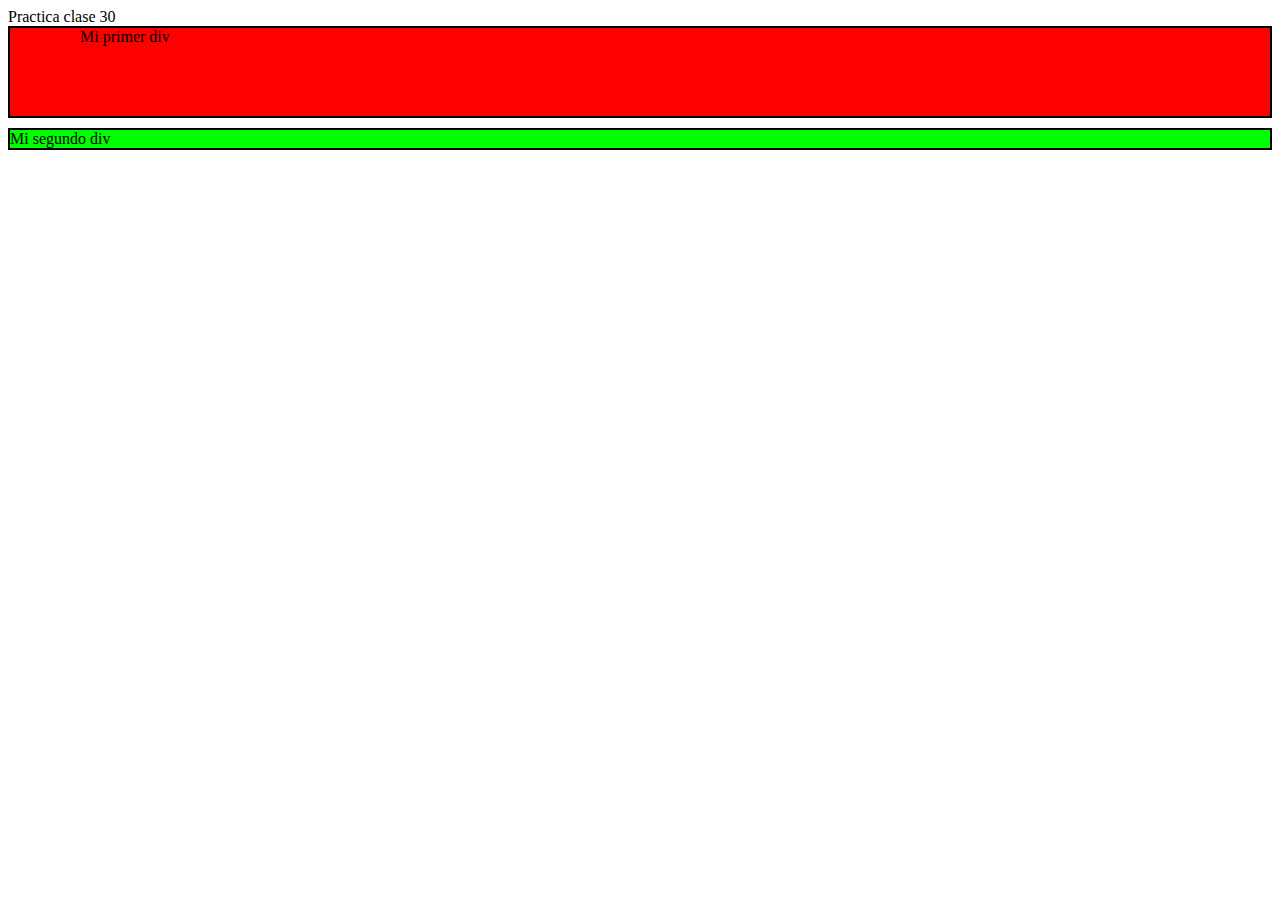
<file: Proyecto bonus/Images/Clase 30 CSS/index.html>
<!DOCTYPE html>

<html>
<!--Parte de metadatos-->
    <head>
    <!--conecion con el style.css-->
        <meta charset="utf-8"
        <meta name="viewport" content="width=device-width, initial-scal"
        <title>Practica clase 30</title>
        <link rel="stylesheet" href="style.css">

    </head>

<!--Parte de contenido-->
    <body>

        <div class="primerdiv">Mi primer div</div>
        
        <div class="segundodiv">Mi segundo div</div>

    </body>

</html>
</file>
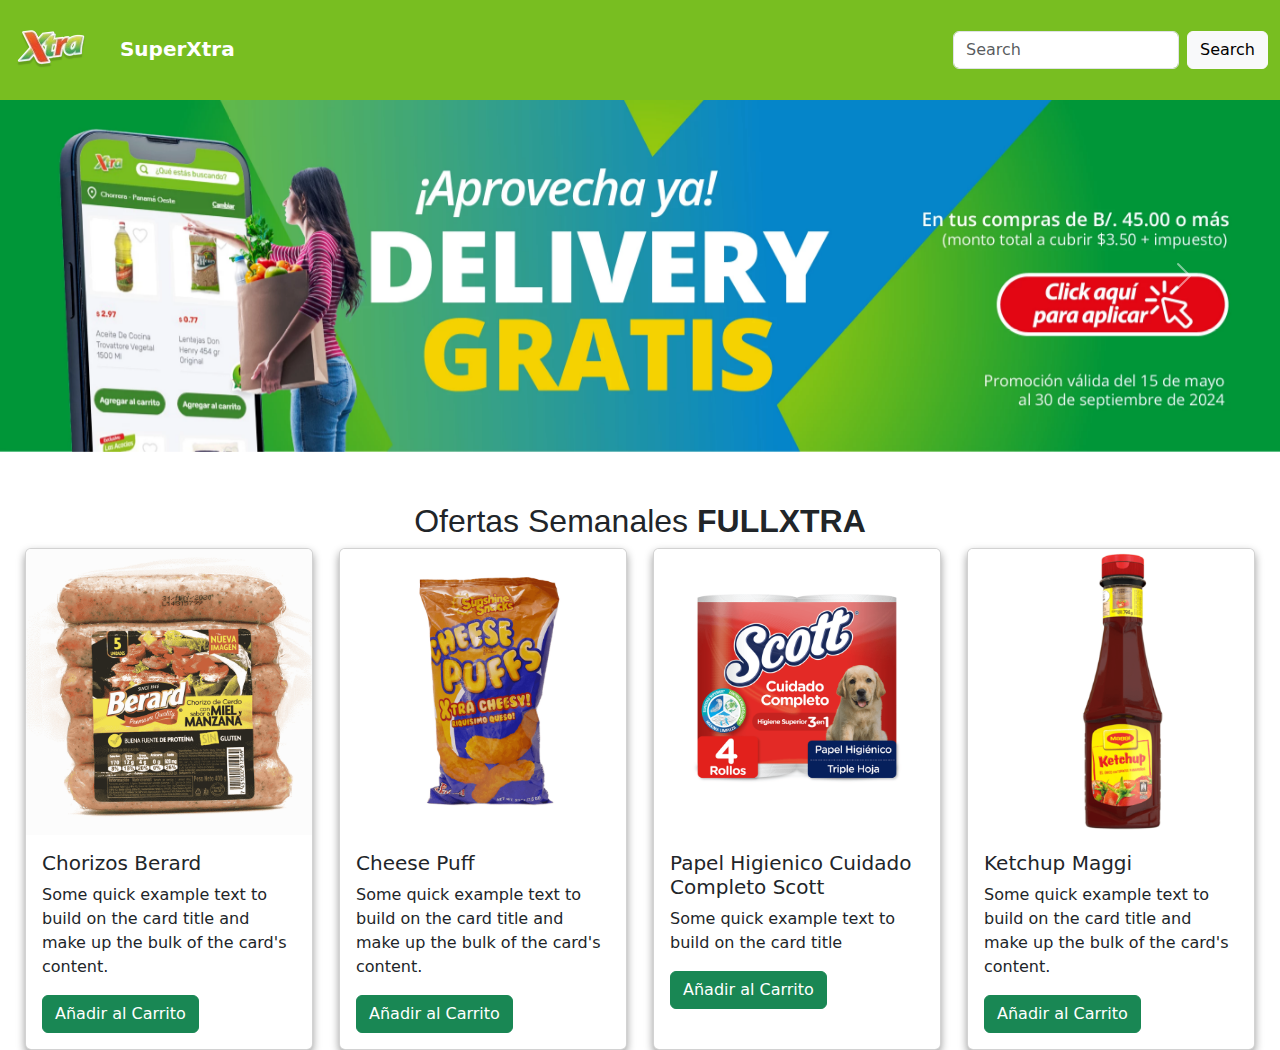
<file: Proyecto bonus/Images/Clase 33 Xtra Proyecto/Index.html>
<!DOCTYPE html>
<html lang="en">
    <head>

    <meta charset="UTF-8">
    <meta name="viewport" content="width=device-width, initial-scale=1.0">
    <title>SuperXtra</title>
    <link rel="shortcut icon"  href="assets/Favicon.ico" type="image/x-icon">
    <link rel="stylesheet" href="style.css">

    <!--css boot-->
    <link href="https://cdn.jsdelivr.net/npm/bootstrap@5.3.3/dist/css/bootstrap.min.css" rel="stylesheet" integrity="sha384-QWTKZyjpPEjISv5WaRU9OFeRpok6YctnYmDr5pNlyT2bRjXh0JMhjY6hW+ALEwIH" crossorigin="anonymous">
</head>
<body>
<!--Aqui va el contenido de mi pagina-->
    <script src="https://cdn.jsdelivr.net/npm/bootstrap@5.3.3/dist/js/bootstrap.bundle.min.js" integrity="sha384-YvpcrYf0tY3lHB60NNkmXc5s9fDVZLESaAA55NDzOxhy9GkcIdslK1eN7N6jIeHz" crossorigin="anonymous"></script>

    <nav class="navbar">
        <div class="container-fluid">
            <a class="navbar-brand">
                <img class="logonavbar" src="assets/assets/logoXtra.webp" alt="logoxtra"> 
                SuperXtra
            </a>
            <form class="d-flex" role="search">
            <input class="form-control me-2" type="search" placeholder="Search" aria-label="Search">
            <button class="btn btn-light" type="submit">Search</button>
            </form>
        </div>
        </nav>

<!-- Carusel de imagenes -->
    <div id="carouselExampleAutoplaying" class="carousel slide" data-bs-ride="carousel" style="margin-bottom: 50px;">
    <div class="carousel-inner" >

<!-- Imagen 1 -->
    <div class="carousel-item active">
        <img src="assets/assets/carusel1.webp" class="d-block w-100" alt="esta es la primera imagen de el carrusel">
    </div>

<!-- Imagen 2 -->
    <div class="carousel-item">
        <img src="assets/assets/carusel2.png" class="d-block w-100" alt="esta es la segunda imagen de el carrusel">
    </div>

<!-- Imagen 3 -->
    <div class="carousel-item">
        <img src="assets/assets/carusel3.webp" class="d-block w-100" alt="esta es la tercera imagen de el carrusel">
    </div>
    </div>

<!-- Botones de control del carrusel-->
    <button class="carousel-control-prev" type="button" data-bs-target="#carouselExampleAutoplaying" data-bs-slide="prev">
    <span class="carousel-control-prev-icon" aria-hidden="true"></span>
    <span class="visually-hidden">Previous</span>
    </button>
    <button class="carousel-control-next" type="button" data-bs-target="#carouselExampleAutoplaying" data-bs-slide="next">
    <span class="carousel-control-next-icon" aria-hidden="true"></span>
    <span class="visually-hidden">Next</span>
    </button>
    </div>

<!--ofertas -->
    <h2>
        Ofertas Semanales <span>FULLXTRA</span>
    </h2>

<!-- div para alinear mis cartas -->
<div class="container-fluid d-flex">
<!-- Card 1 -->
    <div class="card" style="width: 18rem;">
        <img src="assets/assets/Producto1.png" class="card-img-top" alt="...">
        <div class="card-body">
        <h5 class="card-title">Chorizos Berard</h5>
        <p class="card-text">Some quick example text to build on the card title and make up the bulk of the card's content.</p>
        <a href="#" class="btn btn-success">Añadir al Carrito</a>
    </div>
    </div>
<!-- Card 2 -->
    <div class="card" style="width: 18rem;">
        <img src="assets/assets/Producto2.png" class="card-img-top" alt="...">
        <div class="card-body">
        <h5 class="card-title">Cheese Puff</h5>
        <p class="card-text">Some quick example text to build on the card title and make up the bulk of the card's content.</p>
        <a href="#" class="btn btn-success">Añadir al Carrito</a>
    </div>
    </div>

    <!--Card 3-->
    <div class="card" style="width: 18rem;">
        <img src="assets/assets/Producto3.png" class="card-img-top" alt="...">
        <div class="card-body">
        <h5 class="card-title">Papel Higienico Cuidado Completo Scott</h5>
        <p class="card-text">Some quick example text to build on the card title</p>
        <a href="#" class="btn btn-success">Añadir al Carrito</a>
    </div>
    </div>
    <!--Card 4-->
    <div class="card" style="width: 18rem;">
        <img src="assets/assets/Producto4.png" class="card-img-top" alt="...">
        <div class="card-body">
        <h5 class="card-title">Ketchup Maggi</h5>
        <p class="card-text">Some quick example text to build on the card title and make up the bulk of the card's content.</p>
        <a href="#" class="btn btn-success">Añadir al Carrito</a>
    </div>
    </div>
</div>

</body>

</html>
</file>
<file: Proyecto bonus/Images/Clase 30 CSS/style.css>
.primerdiv{
    background-color: red;

    border: 2px solid black;

    padding: 70px;
    /* el padding separa el espacio entre el texto y el borde*/
    padding-top: 0px;
}
.segundodiv{
    background-color: rgb(0, 255, 0);
    /*el borde es solo el tamano del borde*/
    border: 2px solid black;
/* el margin controla el espacio esntre cada cuadro*/
    margin-top: 10px;
}
</file>
<file: Proyecto bonus/Images/Clase 33 Xtra Proyecto/style.css>
.navbar{
    background-color: #78be21;
    height: 100px;
    padding: 0 auto;
}

.logonavbar{
    margin-right: 20px;
}

.navbar-brand{
    font-weight: bold;
    color: white !important;
}

h2{
    font-family: Arial, Helvetica, sans-serif;
    font-size: 55px;
    font-weight: bold;
    text-align: center;
    margin-bottom: 50px;
}

h2 span{
    font-weight: bolder;
}

.card{
    margin: 0 auto;
    box-shadow: 0 4px 8px 0 rgba(0, 0, 0, 0.4);
}

.card:hover {
    box-shadow: 0 8px 16px 0 rgba(21, 101, 5, 0.5);
    scale: 1.1;
}
</file>
